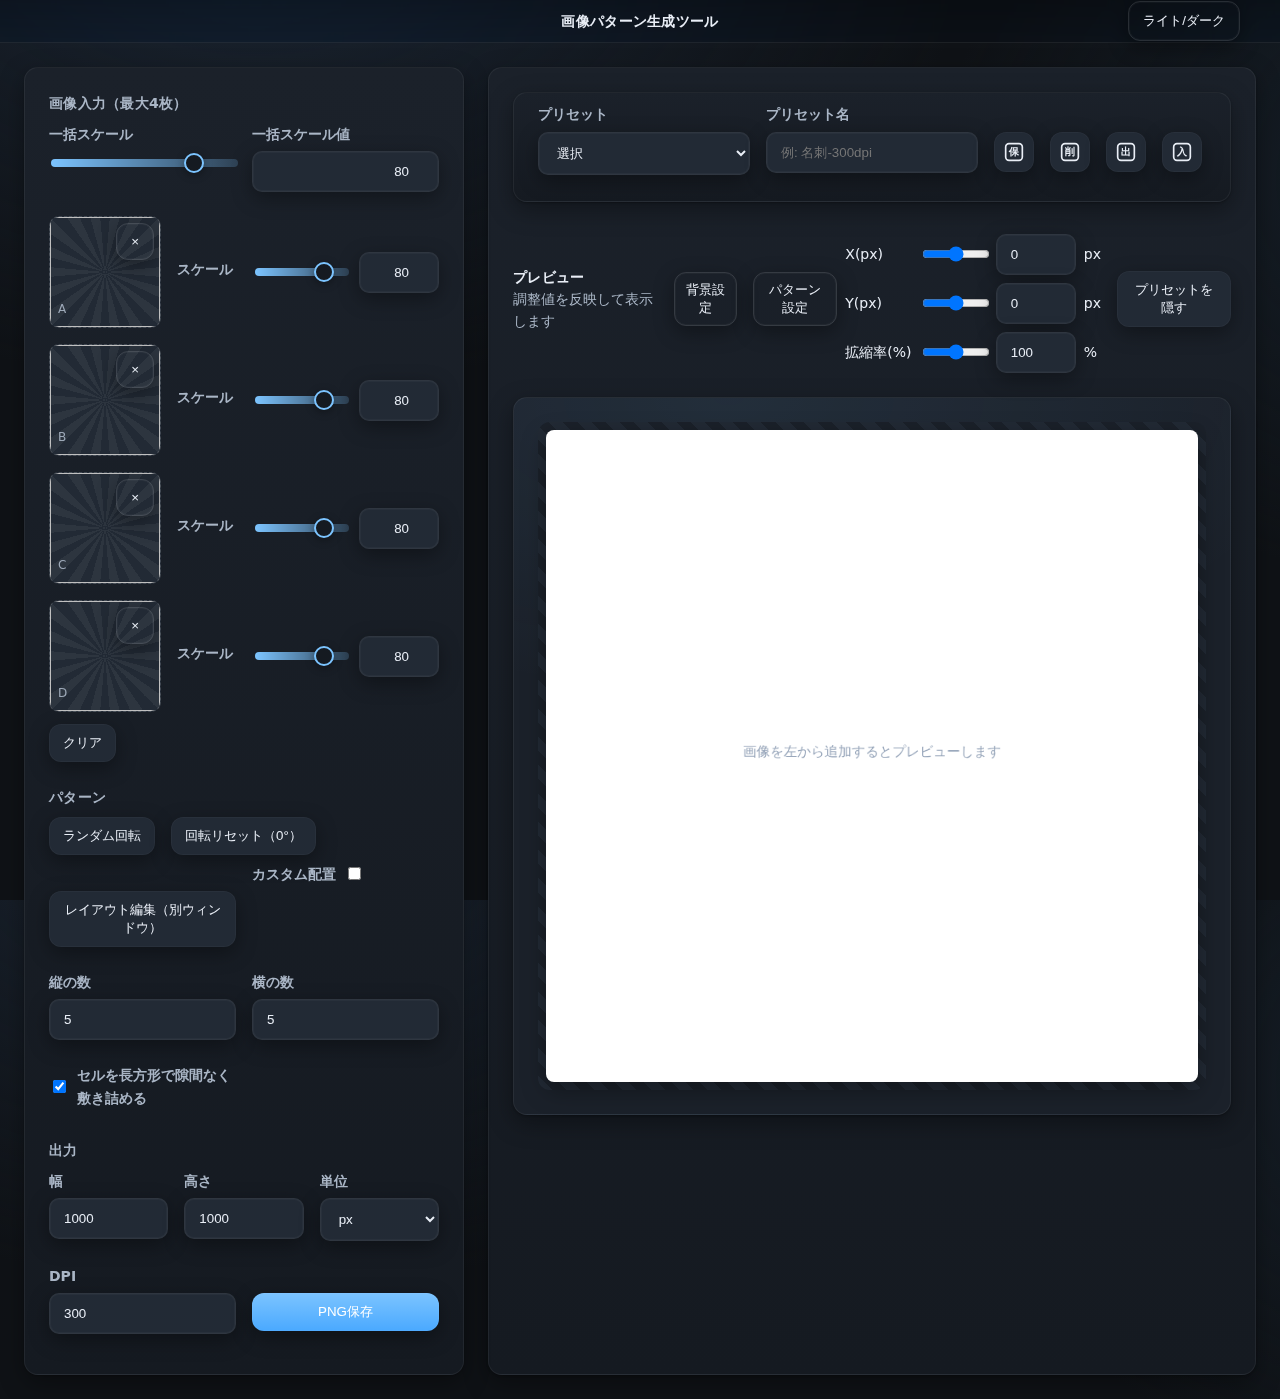
<file: docs/index.html>
<!doctype html>
<html lang="ja" data-theme="dark">
  <head>
    <meta charset="utf-8" />
    <meta name="viewport" content="width=device-width, initial-scale=1" />
    <title>画像パターン生成ツール (GPT5)</title>
    <link rel="stylesheet" href="styles/pattern-theme.css" />
    <link rel="icon" href="data:;base64,=" />
  </head>
  <body>
    <header class="topbar">
      <div class="topbar-inner">
        <div class="brand">画像パターン生成ツール</div>
        <div class="actions">
          <button class="btn btn-ghost" id="themeToggle" title="ライト/ダーク切替">ライト/ダーク</button>
        </div>
      </div>
    </header>

    <div class="app">
      <aside class="sidebar">
        <div class="section">
          <h2>画像入力（最大4枚）</h2>
          <div class="grid-2" style="margin-bottom:8px">
            <div class="field">
              <label for="globalScaleSlider">一括スケール</label>
              <input id="globalScaleSlider" class="slider" type="range" min="1" max="100" value="80" />
            </div>
            <div class="field">
              <label for="globalScaleNum">一括スケール値</label>
              <input id="globalScaleNum" class="num" type="number" min="1" max="100" value="80" />
            </div>
          </div>
          <div id="inputList" class="input-list" aria-label="画像をドラッグ＆ドロップまたは選択">
            <div class="input-row" data-index="0">
              <div class="slot" data-index="0">
                <button type="button" class="slot-del btn btn-ghost" data-index="0" title="削除" style="position:absolute;top:6px;right:6px;z-index:2;">×</button>
                <span class="hint">A</span><img hidden />
              </div>
              <div class="ctrls">
                <label>スケール</label>
                <input class="slider scale-slider" data-index="0" type="range" min="1" max="100" value="80" />
                <input class="num scale-num" data-index="0" type="number" min="1" max="100" value="80" />
              </div>
            </div>
            <div class="input-row" data-index="1">
              <div class="slot" data-index="1">
                <button type="button" class="slot-del btn btn-ghost" data-index="1" title="削除" style="position:absolute;top:6px;right:6px;z-index:2;">×</button>
                <span class="hint">B</span><img hidden />
              </div>
              <div class="ctrls">
                <label>スケール</label>
                <input class="slider scale-slider" data-index="1" type="range" min="1" max="100" value="80" />
                <input class="num scale-num" data-index="1" type="number" min="1" max="100" value="80" />
              </div>
            </div>
            <div class="input-row" data-index="2">
              <div class="slot" data-index="2">
                <button type="button" class="slot-del btn btn-ghost" data-index="2" title="削除" style="position:absolute;top:6px;right:6px;z-index:2;">×</button>
                <span class="hint">C</span><img hidden />
              </div>
              <div class="ctrls">
                <label>スケール</label>
                <input class="slider scale-slider" data-index="2" type="range" min="1" max="100" value="80" />
                <input class="num scale-num" data-index="2" type="number" min="1" max="100" value="80" />
              </div>
            </div>
            <div class="input-row" data-index="3">
              <div class="slot" data-index="3">
                <button type="button" class="slot-del btn btn-ghost" data-index="3" title="削除" style="position:absolute;top:6px;right:6px;z-index:2;">×</button>
                <span class="hint">D</span><img hidden />
              </div>
              <div class="ctrls">
                <label>スケール</label>
                <input class="slider scale-slider" data-index="3" type="range" min="1" max="100" value="80" />
                <input class="num scale-num" data-index="3" type="number" min="1" max="100" value="80" />
              </div>
            </div>
          </div>
          <div style="display:none">
            <input id="file0" type="file" accept="image/*" />
            <input id="file1" type="file" accept="image/*" />
            <input id="file2" type="file" accept="image/*" />
            <input id="file3" type="file" accept="image/*" />
          </div>
          <div class="actions" style="margin-top:12px">
            <button id="clearBtn" class="btn">クリア</button>
          </div>
        </div>

        <div class="section">
          <h2>パターン</h2>
          <div class="actions">
            <button id="randRotBtn" class="btn">ランダム回転</button>
            <button id="zeroRotBtn" class="btn">回転リセット（0°）</button>
          </div>

          <div class="grid-2" style="margin-top:8px">
            <div class="field">
              <label>&nbsp;</label>
              <button id="openLayoutEditorBtn" class="btn" style="width:100%">レイアウト編集（別ウィンドウ）</button>
            </div>
            <div class="field">
              <label class="row" style="gap:8px;">
                カスタム配置
                <input id="useCustomLayout" type="checkbox" />
              </label>
            </div>
          </div>

          <div class="grid-2" style="margin-top:8px">
            <div class="field">
              <label for="gridRows">縦の数</label>
              <input id="gridRows" type="number" min="1" max="50" value="5" />
            </div>
            <div class="field">
              <label for="gridCols">横の数</label>
              <input id="gridCols" type="number" min="1" max="50" value="5" />
            </div>
          </div>

          <div class="grid-2" style="margin-top:8px">
            <label class="row" style="gap:8px;">
              <input id="rectCells" type="checkbox" checked />
              <span>セルを長方形で隙間なく敷き詰める</span>
            </label>
          </div>
        </div>

        <div class="section">
          <h2>出力</h2>
          <div class="grid-3">
            <div class="field">
              <label for="width">幅</label>
              <input id="width" type="number" placeholder="px/mm/in" value="1000" />
            </div>
            <div class="field">
              <label for="height">高さ</label>
              <input id="height" type="number" placeholder="px/mm/in" value="1000" />
            </div>
            <div class="field">
              <label for="unit">単位</label>
              <select id="unit">
                <option value="px">px</option>
                <option value="mm">mm</option>
              </select>
            </div>
          </div>
          <div class="grid-2" style="margin-top:8px">
            <div class="field">
              <label for="dpi">DPI</label>
              <input id="dpi" type="number" value="300" />
            </div>
            <div class="field">
              <label>&nbsp;</label>
              <button id="exportBtn" class="btn btn-primary" style="width:100%">PNG保存</button>
            </div>
          </div>
        </div>
      </aside>

      <main class="content">
        <div class="toolbar" id="presetToolbar">
          <div class="grid-3">
            <div class="field">
              <label for="preset">プリセット</label>
              <select id="preset">
                <option value="">選択</option>
              </select>
            </div>
            <div class="field">
              <label for="presetName">プリセット名</label>
              <input id="presetName" type="text" placeholder="例: 名刺-300dpi" />
            </div>
            <div class="field">
              <label>&nbsp;</label>
              <div class="row">
                <button id="savePresetBtn" class="btn btn-icon" title="プリセットを名前を付けて保存" aria-label="プリセットを名前を付けて保存">
                  <svg viewBox="0 0 24 24" aria-hidden="true" focusable="false">
                    <rect x="2" y="2" width="20" height="20" rx="4" fill="none" stroke="currentColor" stroke-width="2"/>
                    <text x="12" y="16" text-anchor="middle" font-size="12" font-weight="700" fill="currentColor">保</text>
                  </svg>
                </button>
                <button id="deletePresetBtn" class="btn btn-icon" title="選択中のカスタムプリセットを削除" aria-label="選択中のカスタムプリセットを削除" disabled>
                  <svg viewBox="0 0 24 24" aria-hidden="true" focusable="false">
                    <rect x="2" y="2" width="20" height="20" rx="4" fill="none" stroke="currentColor" stroke-width="2"/>
                    <text x="12" y="16" text-anchor="middle" font-size="12" font-weight="700" fill="currentColor">削</text>
                  </svg>
                </button>
                <button id="exportPresetsBtn" class="btn btn-icon" title="カスタムプリセットをエクスポート" aria-label="カスタムプリセットをエクスポート">
                  <svg viewBox="0 0 24 24" aria-hidden="true" focusable="false">
                    <rect x="2" y="2" width="20" height="20" rx="4" fill="none" stroke="currentColor" stroke-width="2"/>
                    <text x="12" y="16" text-anchor="middle" font-size="12" font-weight="700" fill="currentColor">出</text>
                  </svg>
                </button>
                <button id="importPresetsBtn" class="btn btn-icon" title="カスタムプリセットをインポート" aria-label="カスタムプリセットをインポート">
                  <svg viewBox="0 0 24 24" aria-hidden="true" focusable="false">
                    <rect x="2" y="2" width="20" height="20" rx="4" fill="none" stroke="currentColor" stroke-width="2"/>
                    <text x="12" y="16" text-anchor="middle" font-size="12" font-weight="700" fill="currentColor">入</text>
                  </svg>
                </button>
              </div>
            </div>
          </div>
        </div>
        <input id="importPresetsFile" type="file" accept="application/json" style="display:none" />

        <div class="header">
          <div>
            <div class="brand">プレビュー</div>
            <div class="subtle">調整値を反映して表示します</div>
          </div>
          <div class="row">
            <div id="bgToggle" class="bg-toggle" aria-label="キャンバス背景色の切替">
              <button type="button" class="btn btn-ghost" data-bg="white">白背景</button>
              <button type="button" class="btn btn-ghost" data-bg="black">黒背景</button>
            </div>
            <button id="togglePresetBtn" class="btn">プリセットを隠す</button>
          </div>
        </div>

        <div id="previewSection" class="preview-frame">
          <div class="preview-area" style="min-height: 480px;">
            <canvas id="preview" class="preview" width="1024" height="768" aria-label="プレビューキャンバス"></canvas>
          </div>
        </div>
      </main>
    </div>

    <script src="./scripts/app.js?v=2025-08-16-1" defer></script>
    <script src="./scripts/export-override.js?v=2025-08-19-1" defer></script>
    <script defer>
      document.addEventListener('DOMContentLoaded', function () {
        try { if (typeof setupCanvasBgToggle === 'function') setupCanvasBgToggle(); } catch (e) { }
      });
    </script>
  
  <script src="assets/js/bgSettings.js" defer></script>
  <script src="assets/js/patternSettings.js" defer></script>
  <script src="assets/js/patternTransform.js" defer></script>
  
</body>
  </html>
</file>
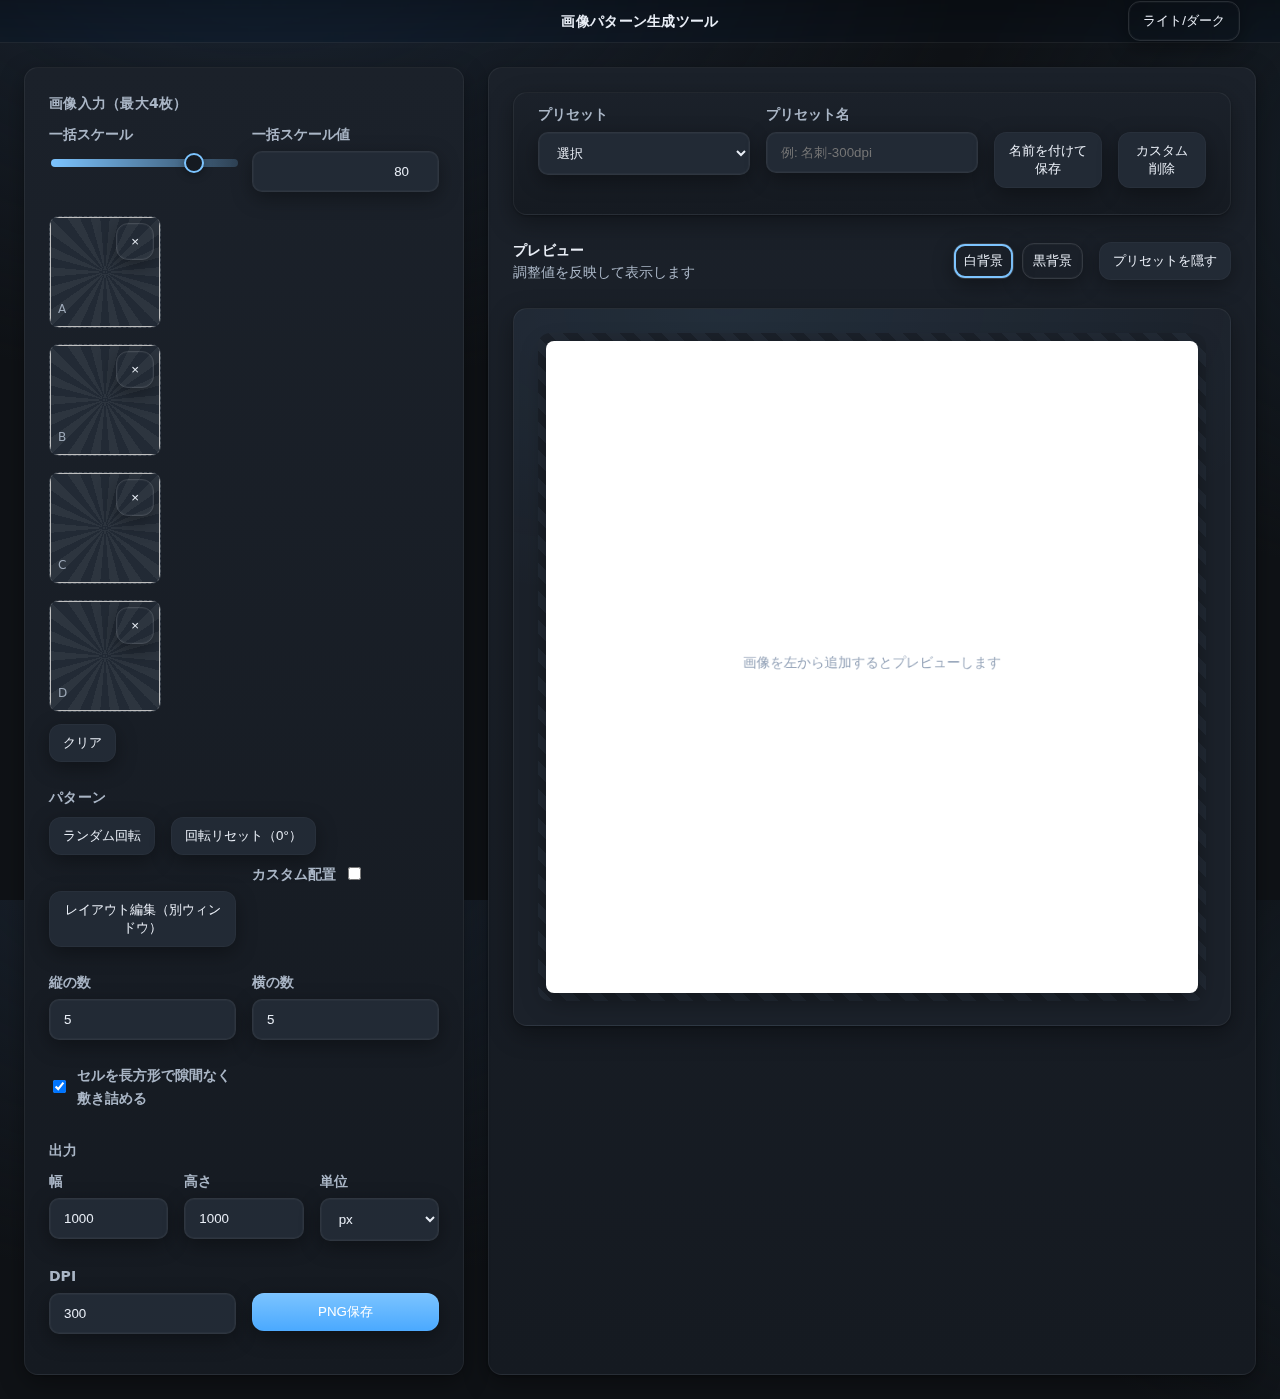
<file: scr/index.html>
<!doctype html>
<html lang="ja" data-theme="dark">
  <head>
    <meta charset="utf-8" />
    <meta name="viewport" content="width=device-width, initial-scale=1" />
    <title>画像パターン生成ツール (GPT5)</title>
    <link rel="stylesheet" href="./styles/pattern-theme.css" />
    <link rel="icon" href="data:;base64,=" />
  </head>
  <body>
    <header class="topbar">
      <div class="topbar-inner">
        <div class="brand">画像パターン生成ツール</div>
        <div class="actions">
          <button class="btn btn-ghost" id="themeToggle" title="ライト/ダーク切替">ライト/ダーク</button>
        </div>
      </div>
    </header>

    <div class="app">
      <aside class="sidebar">
        <div class="section">
          <h2>画像入力（最大4枚）</h2>
          <div class="grid-2" style="margin-bottom:8px">
            <div class="field">
              <label for="globalScaleSlider">一括スケール</label>
              <input id="globalScaleSlider" class="slider" type="range" min="1" max="100" value="80" />
            </div>
            <div class="field">
              <label for="globalScaleNum">一括スケール値</label>
              <input id="globalScaleNum" class="num" type="number" min="1" max="100" value="80" />
            </div>
          </div>
          <div id="inputList" class="input-list" aria-label="画像をドラッグ＆ドロップまたは選択">
            <div class="input-row" data-index="0">
              <div class="slot" data-index="0">
                <button type="button" class="slot-del btn btn-ghost" data-index="0" title="削除" style="position:absolute;top:6px;right:6px;z-index:2;">×</button>
                <span class="hint">A</span><img hidden />
              </div>
              <div class="ctrls">
                <label>スケール</label>
                <input class="slider scale-slider" data-index="0" type="range" min="1" max="100" value="80" />
                <input class="num scale-num" data-index="0" type="number" min="1" max="100" value="80" />
              </div>
            </div>
            <div class="input-row" data-index="1">
              <div class="slot" data-index="1">
                <button type="button" class="slot-del btn btn-ghost" data-index="1" title="削除" style="position:absolute;top:6px;right:6px;z-index:2;">×</button>
                <span class="hint">B</span><img hidden />
              </div>
              <div class="ctrls">
                <label>スケール</label>
                <input class="slider scale-slider" data-index="1" type="range" min="1" max="100" value="80" />
                <input class="num scale-num" data-index="1" type="number" min="1" max="100" value="80" />
              </div>
            </div>
            <div class="input-row" data-index="2">
              <div class="slot" data-index="2">
                <button type="button" class="slot-del btn btn-ghost" data-index="2" title="削除" style="position:absolute;top:6px;right:6px;z-index:2;">×</button>
                <span class="hint">C</span><img hidden />
              </div>
              <div class="ctrls">
                <label>スケール</label>
                <input class="slider scale-slider" data-index="2" type="range" min="1" max="100" value="80" />
                <input class="num scale-num" data-index="2" type="number" min="1" max="100" value="80" />
              </div>
            </div>
            <div class="input-row" data-index="3">
              <div class="slot" data-index="3">
                <button type="button" class="slot-del btn btn-ghost" data-index="3" title="削除" style="position:absolute;top:6px;right:6px;z-index:2;">×</button>
                <span class="hint">D</span><img hidden />
              </div>
              <div class="ctrls">
                <label>スケール</label>
                <input class="slider scale-slider" data-index="3" type="range" min="1" max="100" value="80" />
                <input class="num scale-num" data-index="3" type="number" min="1" max="100" value="80" />
              </div>
            </div>
          </div>
          <div style="display:none">
            <input id="file0" type="file" accept="image/*" />
            <input id="file1" type="file" accept="image/*" />
            <input id="file2" type="file" accept="image/*" />
            <input id="file3" type="file" accept="image/*" />
          </div>
          <div class="actions" style="margin-top:12px">
            <button id="clearBtn" class="btn">クリア</button>
          </div>
        </div>

        <div class="section">
          <h2>パターン</h2>
          <div class="actions">
            <button id="randRotBtn" class="btn">ランダム回転</button>
            <button id="zeroRotBtn" class="btn">回転リセット（0°）</button>
          </div>

          <div class="grid-2" style="margin-top:8px">
            <div class="field">
              <label>&nbsp;</label>
              <button id="openLayoutEditorBtn" class="btn" style="width:100%">レイアウト編集（別ウィンドウ）</button>
            </div>
            <div class="field">
              <label class="row" style="gap:8px;">
                カスタム配置
                <input id="useCustomLayout" type="checkbox" />
              </label>
            </div>
          </div>

          <div class="grid-2" style="margin-top:8px">
            <div class="field">
              <label for="gridRows">縦の数</label>
              <input id="gridRows" type="number" min="1" max="50" value="5" />
            </div>
            <div class="field">
              <label for="gridCols">横の数</label>
              <input id="gridCols" type="number" min="1" max="50" value="5" />
            </div>
          </div>

          <div class="grid-2" style="margin-top:8px">
            <label class="row" style="gap:8px;">
              <input id="rectCells" type="checkbox" checked />
              <span>セルを長方形で隙間なく敷き詰める</span>
            </label>
          </div>
        </div>

        <div class="section">
          <h2>出力</h2>
          <div class="grid-3">
            <div class="field">
              <label for="width">幅</label>
              <input id="width" type="number" placeholder="px/mm/in" value="1000" />
            </div>
            <div class="field">
              <label for="height">高さ</label>
              <input id="height" type="number" placeholder="px/mm/in" value="1000" />
            </div>
            <div class="field">
              <label for="unit">単位</label>
              <select id="unit">
                <option value="px">px</option>
                <option value="mm">mm</option>
              </select>
            </div>
          </div>
          <div class="grid-2" style="margin-top:8px">
            <div class="field">
              <label for="dpi">DPI</label>
              <input id="dpi" type="number" value="300" />
            </div>
            <div class="field">
              <label>&nbsp;</label>
              <button id="exportBtn" class="btn btn-primary" style="width:100%">PNG保存</button>
            </div>
          </div>
        </div>
      </aside>

      <main class="content">
        <div class="toolbar" id="presetToolbar">
          <div class="grid-3">
            <div class="field">
              <label for="preset">プリセット</label>
              <select id="preset">
                <option value="">選択</option>
              </select>
            </div>
            <div class="field">
              <label for="presetName">プリセット名</label>
              <input id="presetName" type="text" placeholder="例: 名刺-300dpi" />
            </div>
            <div class="field">
              <label>&nbsp;</label>
              <div class="row">
                <button id="savePresetBtn" class="btn">名前を付けて保存</button>
                <button id="deletePresetBtn" class="btn" disabled>カスタム削除</button>
              </div>
            </div>
          </div>
        </div>

        <div class="header">
          <div>
            <div class="brand">プレビュー</div>
            <div class="subtle">調整値を反映して表示します</div>
          </div>
          <div class="row">
            <div id="bgToggle" class="bg-toggle" aria-label="キャンバス背景色の切替">
              <button type="button" class="btn btn-ghost" data-bg="white">白背景</button>
              <button type="button" class="btn btn-ghost" data-bg="black">黒背景</button>
            </div>
            <button id="togglePresetBtn" class="btn">プリセットを隠す</button>
          </div>
        </div>

        <div id="previewSection" class="preview-frame">
          <div class="preview-area" style="min-height: 480px;">
            <canvas id="preview" class="preview" width="1024" height="768" aria-label="プレビューキャンバス"></canvas>
          </div>
        </div>
      </main>
    </div>

    <script src="./scripts/app.js" defer></script>
    <script defer>
      document.addEventListener('DOMContentLoaded', function () {
        try { if (typeof setupCanvasBgToggle === 'function') setupCanvasBgToggle(); } catch (e) { }
      });
    </script>
  </body>
  </html>
</file>
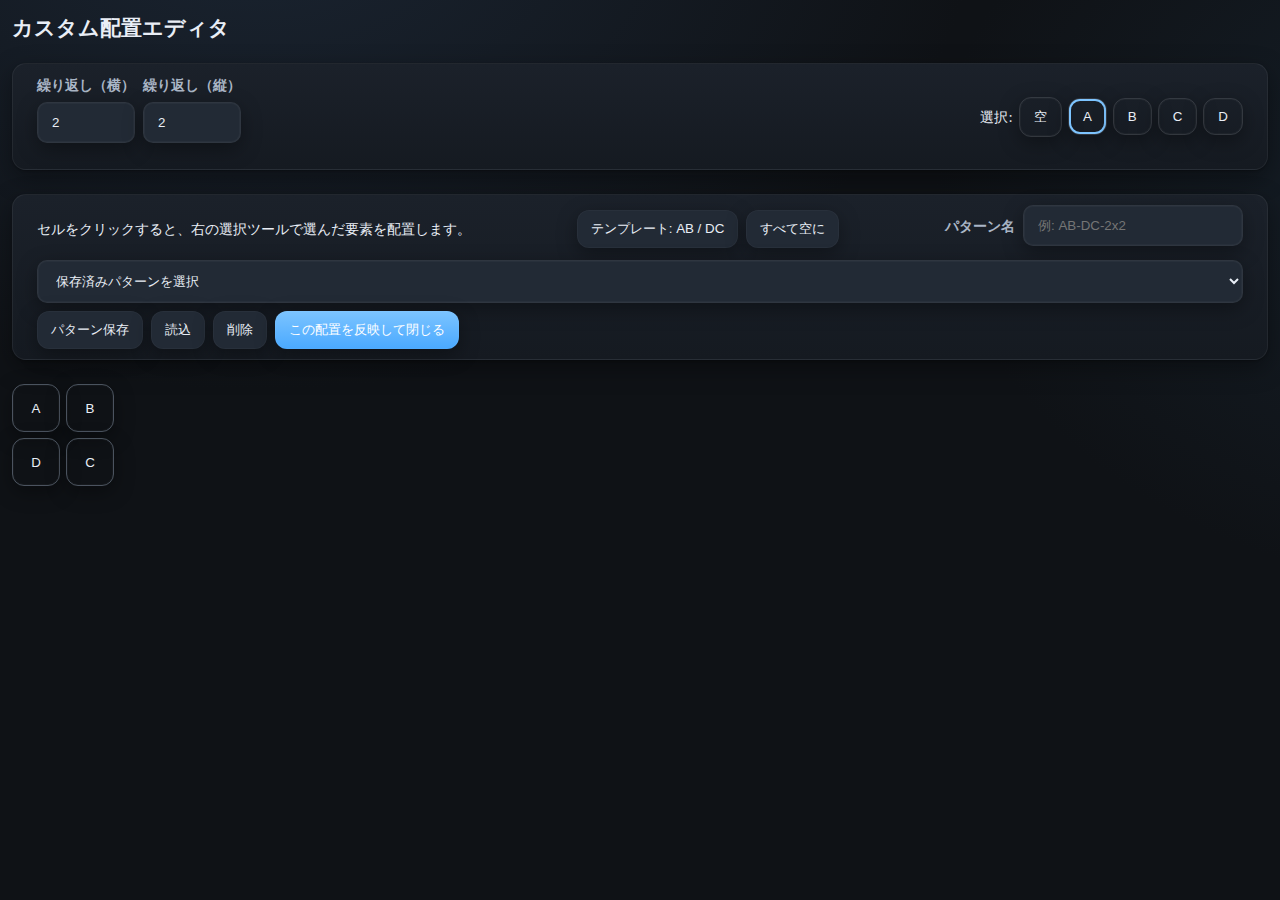
<file: docs/layout.html>
<!doctype html>
<html lang="ja" data-theme="dark">
  <head>
    <meta charset="utf-8" />
    <meta name="viewport" content="width=device-width, initial-scale=1" />
    <title>レイアウト編集</title>
    <link rel="stylesheet" href="styles/pattern-theme.css" />
    <style>
      body { padding: 12px; }
      .grid { display: grid; gap: 6px; margin-top: 12px; }
      .cell { border: 1px solid rgba(148,163,184,.45); height: 48px; display:flex; align-items:center; justify-content:center; cursor:pointer; user-select:none; }
      .toolbar { display:flex; gap:8px; align-items:center; flex-wrap:wrap; }
      .legend { display:flex; gap:6px; align-items:center; }
      .swatch { width: 18px; height: 18px; border-radius: 3px; border:1px solid #64748b; display:inline-block; }
      .right { margin-left:auto; display:flex; gap:8px; align-items:center; }
      .palette { display:flex; gap:6px; align-items:center; }
      .palette .btn.active { box-shadow: var(--shadow-2), 0 0 0 2px var(--accent) inset; }
      .spacer { flex: 1 1 auto; }
    </style>
  </head>
  <body>
    <h2 style="margin-top:0">カスタム配置エディタ</h2>
    <div class="toolbar">
      <div class="field">
        <label for="repCols">繰り返し（横）</label>
        <input id="repCols" type="number" min="1" max="20" value="2" />
      </div>
      <div class="field">
        <label for="repRows">繰り返し（縦）</label>
        <input id="repRows" type="number" min="1" max="20" value="2" />
      </div>
      <div class="palette right" aria-label="選択ツール">
        <span>選択:</span>
        <button type="button" class="btn btn-ghost" data-tool="-1">空</button>
        <button type="button" class="btn btn-ghost" data-tool="0">A</button>
        <button type="button" class="btn btn-ghost" data-tool="1">B</button>
        <button type="button" class="btn btn-ghost" data-tool="2">C</button>
        <button type="button" class="btn btn-ghost" data-tool="3">D</button>
      </div>
    </div>

    <div class="toolbar" style="margin-top:8px">
      <div class="legend">
        <span>セルをクリックすると、右の選択ツールで選んだ要素を配置します。</span>
      </div>
      <div class="spacer"></div>
      <button id="tplDefault" class="btn">テンプレート: AB / DC</button>
      <button id="clearMap" class="btn">すべて空に</button>
      <div class="spacer"></div>
      <label style="display:flex; align-items:center; gap:8px;">
        パターン名
        <input id="patternName" type="text" placeholder="例: AB-DC-2x2" style="width:220px" />
      </label>
      <select id="patternSelect" style="min-width:200px"></select>
      <button id="savePattern" class="btn">パターン保存</button>
      <button id="loadPattern" class="btn">読込</button>
      <button id="deletePattern" class="btn">削除</button>
      <button id="saveMap" class="btn btn-primary">この配置を反映して閉じる</button>
    </div>

    <div id="grid" class="grid"></div>

    <script>
      const A=0,B=1,C=2,D=3;
      const PATTERN_KEY = 'gpt5_layout_patterns_v1';
      const state = { repeat: { cols: 2, rows: 2 }, map: [A,B, D,C], selected: A, patterns: [] };
      function clamp(n,min,max){ n=Number(n)|0; return Math.min(max, Math.max(min, n)); }
      function idx(r,c){ return r*state.repeat.cols + c; }
      function readPatterns(){ try{ const s = localStorage.getItem(PATTERN_KEY); return s? JSON.parse(s): []; }catch{return []} }
      function writePatterns(arr){ try{ localStorage.setItem(PATTERN_KEY, JSON.stringify(arr)); }catch{} }
      function refreshPatternSelect(){
        const sel = document.getElementById('patternSelect');
        sel.innerHTML = '';
        const optDef = document.createElement('option'); optDef.value=''; optDef.textContent='保存済みパターンを選択'; sel.appendChild(optDef);
        state.patterns.forEach(p=>{ const o=document.createElement('option'); o.value=p.id; o.textContent=`${p.name} (${p.repeat.cols}x${p.repeat.rows})`; sel.appendChild(o); });
      }
      function buildGrid(){
        const root = document.getElementById('grid');
        root.style.gridTemplateColumns = `repeat(${state.repeat.cols}, 48px)`;
        root.innerHTML = '';
        for(let r=0;r<state.repeat.rows;r++){
          for(let c=0;c<state.repeat.cols;c++){
            const i = idx(r,c);
            const btn = document.createElement('button');
            btn.type = 'button';
            btn.className = 'cell btn btn-ghost';
            btn.dataset.index = String(i);
            setCellLabel(btn, state.map[i]);
            btn.addEventListener('click', () => { state.map[i] = state.selected === -1 ? null : state.selected; setCellLabel(btn, state.map[i]); });
            root.appendChild(btn);
          }
        }
      }
      function setCellLabel(el, v){ el.textContent = v==null? '—' : (v===0?'A':v===1?'B':v===2?'C':'D'); }
      function syncInputs(){
        document.getElementById('repCols').value = String(state.repeat.cols);
        document.getElementById('repRows').value = String(state.repeat.rows);
      }
      function applyFromOpener(){
        try {
          const init = window.__gpt5_initialLayout;
          if (init && typeof init === 'object') {
            const rc = init.repeat||{}; const m = Array.isArray(init.map)?init.map:null;
            state.repeat.cols = clamp(rc.cols||2, 1, 100);
            state.repeat.rows = clamp(rc.rows||2, 1, 100);
            const size = state.repeat.cols * state.repeat.rows;
            state.map = new Array(size).fill(null);
            if (m && m.length) {
              for(let i=0;i<size;i++){ state.map[i] = (m[i]===0||m[i]===1||m[i]===2||m[i]===3)? m[i] : null; }
            }
            if (!m || !m.length) { state.map = [0,1,3,2]; }
          }
        } catch {}
      }
      function setSelectedTool(val){ state.selected = val; document.querySelectorAll('.palette [data-tool]')?.forEach(b=> b.classList.toggle('active', String(val)===b.dataset.tool)); }
      document.addEventListener('click', (e)=>{
        const btn = e.target.closest('.palette [data-tool]'); if(!btn) return;
        const v = parseInt(btn.dataset.tool,10); setSelectedTool(v);
      });
      document.getElementById('repCols').addEventListener('input', (e)=>{
        const v = clamp(e.target.value,1,100);
        state.repeat.cols = v; const size = v*state.repeat.rows; state.map.length = size; state.map.fill(null, state.map.length);
        buildGrid();
      });
      document.getElementById('repRows').addEventListener('input', (e)=>{
        const v = clamp(e.target.value,1,100);
        state.repeat.rows = v; const size = v*state.repeat.cols; state.map.length = size; state.map.fill(null, state.map.length);
        buildGrid();
      });
      document.getElementById('tplDefault').addEventListener('click', ()=>{
        state.repeat = { cols: 2, rows: 2 }; state.map = [0,1,3,2]; syncInputs(); buildGrid();
      });
      document.getElementById('clearMap').addEventListener('click', ()=>{
        state.map = new Array(state.repeat.cols*state.repeat.rows).fill(null); buildGrid();
      });
      document.getElementById('savePattern').addEventListener('click', ()=>{
        const name = (document.getElementById('patternName').value||'').trim(); if(!name){ alert('パターン名を入力してください'); return; }
        const idSel = document.getElementById('patternSelect').value;
        const payload = { id: idSel || Math.random().toString(36).slice(2,10), name, repeat: { ...state.repeat }, map: state.map.slice() };
        const idx = state.patterns.findIndex(x=>x.id===payload.id || x.name===name);
        if(idx>=0) state.patterns[idx]=payload; else state.patterns.push(payload);
        writePatterns(state.patterns); refreshPatternSelect();
        document.getElementById('patternSelect').value = payload.id;
      });
      document.getElementById('loadPattern').addEventListener('click', ()=>{
        const id = document.getElementById('patternSelect').value; if(!id) return;
        const p = state.patterns.find(x=>x.id===id); if(!p) return;
        state.repeat = { cols: clamp(p.repeat.cols,1,100), rows: clamp(p.repeat.rows,1,100) };
        state.map = Array.isArray(p.map)? p.map.slice(): [];
        syncInputs(); buildGrid();
        document.getElementById('patternName').value = p.name;
      });
      document.getElementById('deletePattern').addEventListener('click', ()=>{
        const id = document.getElementById('patternSelect').value; if(!id) return;
        state.patterns = state.patterns.filter(x=>x.id!==id); writePatterns(state.patterns); refreshPatternSelect();
        document.getElementById('patternName').value='';
      });
      document.getElementById('saveMap').addEventListener('click', ()=>{
        try { window.opener.postMessage({ type:'customLayoutSaved', payload: { repeat: state.repeat, map: state.map } }, '*'); } catch {}
        window.close();
      });

      applyFromOpener();
      syncInputs();
      state.patterns = readPatterns();
      refreshPatternSelect();
      buildGrid();
      setSelectedTool(state.selected);
    </script>
  </body>
  </html>
</file>
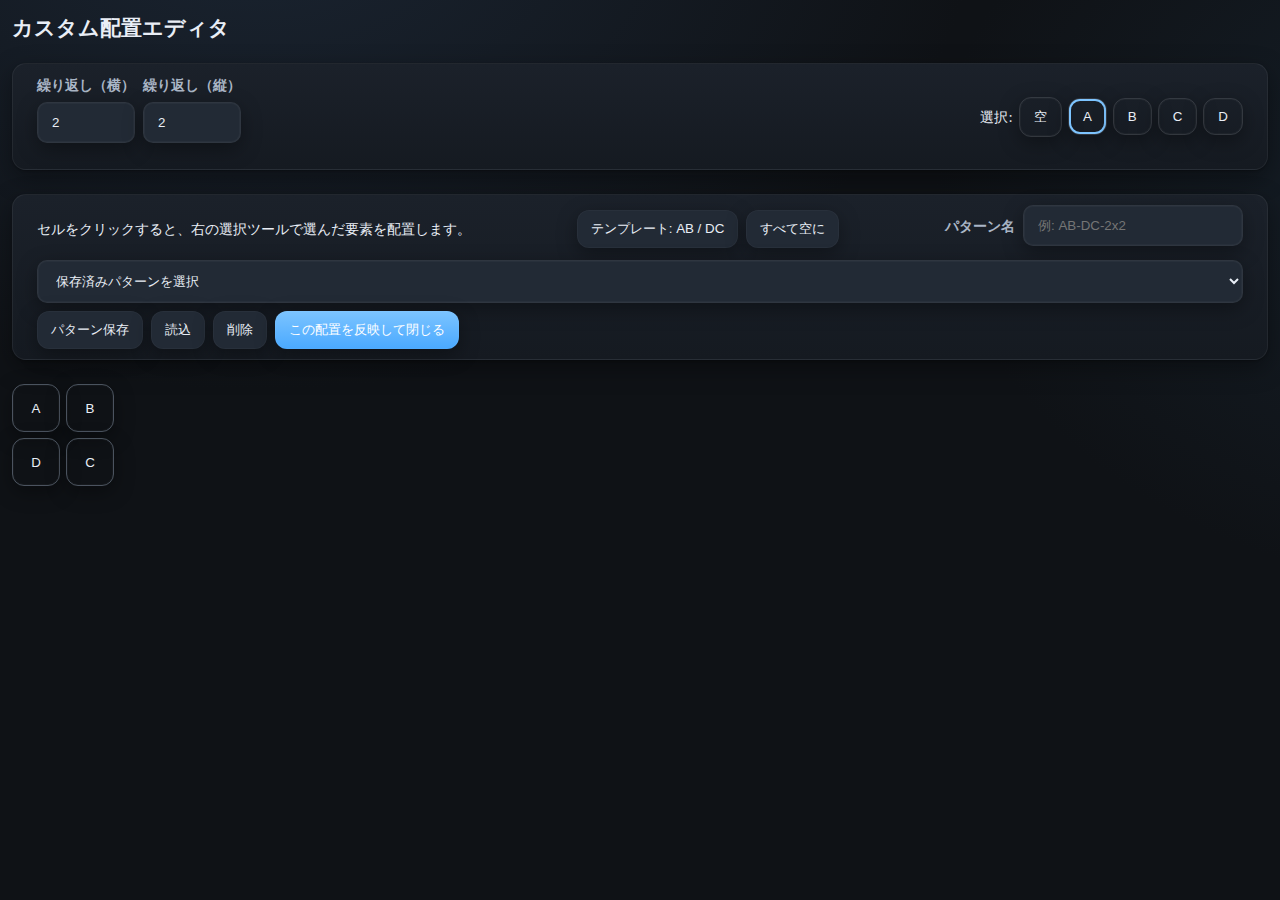
<file: scr/layout.html>
<!doctype html>
<html lang="ja" data-theme="dark">
  <head>
    <meta charset="utf-8" />
    <meta name="viewport" content="width=device-width, initial-scale=1" />
    <title>レイアウト編集</title>
    <link rel="stylesheet" href="./styles/pattern-theme.css" />
    <style>
      body { padding: 12px; }
      .grid { display: grid; gap: 6px; margin-top: 12px; }
      .cell { border: 1px solid rgba(148,163,184,.45); height: 48px; display:flex; align-items:center; justify-content:center; cursor:pointer; user-select:none; }
      .toolbar { display:flex; gap:8px; align-items:center; flex-wrap:wrap; }
      .legend { display:flex; gap:6px; align-items:center; }
      .swatch { width: 18px; height: 18px; border-radius: 3px; border:1px solid #64748b; display:inline-block; }
      .right { margin-left:auto; display:flex; gap:8px; align-items:center; }
      .palette { display:flex; gap:6px; align-items:center; }
      .palette .btn.active { box-shadow: var(--shadow-2), 0 0 0 2px var(--accent) inset; }
      .spacer { flex: 1 1 auto; }
    </style>
  </head>
  <body>
    <h2 style="margin-top:0">カスタム配置エディタ</h2>
    <div class="toolbar">
      <div class="field">
        <label for="repCols">繰り返し（横）</label>
        <input id="repCols" type="number" min="1" max="20" value="2" />
      </div>
      <div class="field">
        <label for="repRows">繰り返し（縦）</label>
        <input id="repRows" type="number" min="1" max="20" value="2" />
      </div>
      <div class="palette right" aria-label="選択ツール">
        <span>選択:</span>
        <button type="button" class="btn btn-ghost" data-tool="-1">空</button>
        <button type="button" class="btn btn-ghost" data-tool="0">A</button>
        <button type="button" class="btn btn-ghost" data-tool="1">B</button>
        <button type="button" class="btn btn-ghost" data-tool="2">C</button>
        <button type="button" class="btn btn-ghost" data-tool="3">D</button>
      </div>
    </div>

    <div class="toolbar" style="margin-top:8px">
      <div class="legend">
        <span>セルをクリックすると、右の選択ツールで選んだ要素を配置します。</span>
      </div>
      <div class="spacer"></div>
      <button id="tplDefault" class="btn">テンプレート: AB / DC</button>
      <button id="clearMap" class="btn">すべて空に</button>
      <div class="spacer"></div>
      <label style="display:flex; align-items:center; gap:8px;">
        パターン名
        <input id="patternName" type="text" placeholder="例: AB-DC-2x2" style="width:220px" />
      </label>
      <select id="patternSelect" style="min-width:200px"></select>
      <button id="savePattern" class="btn">パターン保存</button>
      <button id="loadPattern" class="btn">読込</button>
      <button id="deletePattern" class="btn">削除</button>
      <button id="saveMap" class="btn btn-primary">この配置を反映して閉じる</button>
    </div>

    <div id="grid" class="grid"></div>

    <script>
      const A=0,B=1,C=2,D=3;
      const PATTERN_KEY = 'gpt5_layout_patterns_v1';
      const state = { repeat: { cols: 2, rows: 2 }, map: [A,B, D,C], selected: A, patterns: [] };
      function clamp(n,min,max){ n=Number(n)|0; return Math.min(max, Math.max(min, n)); }
      function idx(r,c){ return r*state.repeat.cols + c; }
      function readPatterns(){ try{ const s = localStorage.getItem(PATTERN_KEY); return s? JSON.parse(s): []; }catch{return []} }
      function writePatterns(arr){ try{ localStorage.setItem(PATTERN_KEY, JSON.stringify(arr)); }catch{} }
      function refreshPatternSelect(){
        const sel = document.getElementById('patternSelect');
        sel.innerHTML = '';
        const optDef = document.createElement('option'); optDef.value=''; optDef.textContent='保存済みパターンを選択'; sel.appendChild(optDef);
        state.patterns.forEach(p=>{ const o=document.createElement('option'); o.value=p.id; o.textContent=`${p.name} (${p.repeat.cols}x${p.repeat.rows})`; sel.appendChild(o); });
      }
      function buildGrid(){
        const root = document.getElementById('grid');
        root.style.gridTemplateColumns = `repeat(${state.repeat.cols}, 48px)`;
        root.innerHTML = '';
        for(let r=0;r<state.repeat.rows;r++){
          for(let c=0;c<state.repeat.cols;c++){
            const i = idx(r,c);
            const btn = document.createElement('button');
            btn.type = 'button';
            btn.className = 'cell btn btn-ghost';
            btn.dataset.index = String(i);
            setCellLabel(btn, state.map[i]);
            btn.addEventListener('click', () => { state.map[i] = state.selected === -1 ? null : state.selected; setCellLabel(btn, state.map[i]); });
            root.appendChild(btn);
          }
        }
      }
      function setCellLabel(el, v){ el.textContent = v==null? '—' : (v===0?'A':v===1?'B':v===2?'C':'D'); }
      function syncInputs(){
        document.getElementById('repCols').value = String(state.repeat.cols);
        document.getElementById('repRows').value = String(state.repeat.rows);
      }
      function applyFromOpener(){
        try {
          const init = window.__gpt5_initialLayout;
          if (init && typeof init === 'object') {
            const rc = init.repeat||{}; const m = Array.isArray(init.map)?init.map:null;
            state.repeat.cols = clamp(rc.cols||2, 1, 100);
            state.repeat.rows = clamp(rc.rows||2, 1, 100);
            const size = state.repeat.cols * state.repeat.rows;
            state.map = new Array(size).fill(null);
            if (m && m.length) {
              for(let i=0;i<size;i++){ state.map[i] = (m[i]===0||m[i]===1||m[i]===2||m[i]===3)? m[i] : null; }
            }
            if (!m || !m.length) { state.map = [0,1,3,2]; }
          }
        } catch {}
      }
      function setSelectedTool(val){ state.selected = val; document.querySelectorAll('.palette [data-tool]')?.forEach(b=> b.classList.toggle('active', String(val)===b.dataset.tool)); }
      document.addEventListener('click', (e)=>{
        const btn = e.target.closest('.palette [data-tool]'); if(!btn) return;
        const v = parseInt(btn.dataset.tool,10); setSelectedTool(v);
      });
      document.getElementById('repCols').addEventListener('input', (e)=>{
        const v = clamp(e.target.value,1,100);
        state.repeat.cols = v; const size = v*state.repeat.rows; state.map.length = size; state.map.fill(null, state.map.length);
        buildGrid();
      });
      document.getElementById('repRows').addEventListener('input', (e)=>{
        const v = clamp(e.target.value,1,100);
        state.repeat.rows = v; const size = v*state.repeat.cols; state.map.length = size; state.map.fill(null, state.map.length);
        buildGrid();
      });
      document.getElementById('tplDefault').addEventListener('click', ()=>{
        state.repeat = { cols: 2, rows: 2 }; state.map = [0,1,3,2]; syncInputs(); buildGrid();
      });
      document.getElementById('clearMap').addEventListener('click', ()=>{
        state.map = new Array(state.repeat.cols*state.repeat.rows).fill(null); buildGrid();
      });
      document.getElementById('savePattern').addEventListener('click', ()=>{
        const name = (document.getElementById('patternName').value||'').trim(); if(!name){ alert('パターン名を入力してください'); return; }
        const idSel = document.getElementById('patternSelect').value;
        const payload = { id: idSel || Math.random().toString(36).slice(2,10), name, repeat: { ...state.repeat }, map: state.map.slice() };
        const idx = state.patterns.findIndex(x=>x.id===payload.id || x.name===name);
        if(idx>=0) state.patterns[idx]=payload; else state.patterns.push(payload);
        writePatterns(state.patterns); refreshPatternSelect();
        document.getElementById('patternSelect').value = payload.id;
      });
      document.getElementById('loadPattern').addEventListener('click', ()=>{
        const id = document.getElementById('patternSelect').value; if(!id) return;
        const p = state.patterns.find(x=>x.id===id); if(!p) return;
        state.repeat = { cols: clamp(p.repeat.cols,1,100), rows: clamp(p.repeat.rows,1,100) };
        state.map = Array.isArray(p.map)? p.map.slice(): [];
        syncInputs(); buildGrid();
        document.getElementById('patternName').value = p.name;
      });
      document.getElementById('deletePattern').addEventListener('click', ()=>{
        const id = document.getElementById('patternSelect').value; if(!id) return;
        state.patterns = state.patterns.filter(x=>x.id!==id); writePatterns(state.patterns); refreshPatternSelect();
        document.getElementById('patternName').value='';
      });
      document.getElementById('saveMap').addEventListener('click', ()=>{
        try { window.opener.postMessage({ type:'customLayoutSaved', payload: { repeat: state.repeat, map: state.map } }, '*'); } catch {}
        window.close();
      });

      applyFromOpener();
      syncInputs();
      state.patterns = readPatterns();
      refreshPatternSelect();
      buildGrid();
      setSelectedTool(state.selected);
    </script>
  </body>
  </html>
</file>
<file: docs/styles/pattern-theme.css>
/* Pattern Tool Modern Theme (light/dark) */
:root {
  --bg: #0f1216;
  --surface: #151a21;
  --panel: #1b212a;
  --elev: #222a35;
  --text: #e9eef6;
  --muted: #aab6c6;
  --accent: #7cc4ff;
  --accent-strong: #4aa9ff;
  --danger: #ff6b6b;
  --ok: #4ade80;
  --focus: 0 0 0 3px rgba(124, 196, 255, 0.35);
  --radius: 14px;
  --radius-sm: 10px;
  --gap: 16px;
  --gap-lg: 24px;
  --shadow-1: 0 1px 2px rgba(0,0,0,.25), 0 8px 24px rgba(0,0,0,.35);
  --shadow-2: 0 6px 20px rgba(0,0,0,.35), inset 0 0 0 1px rgba(255,255,255,.03);
}
html[data-theme="light"] {
  --bg: #f6f8fb;
  --surface: #ffffff;
  --panel: #ffffff;
  --elev: #f0f3f8;
  --text: #0f172a;
  --muted: #5b677a;
  --accent: #2563eb;
  --accent-strong: #1d4ed8;
  --danger: #e11d48;
  --ok: #16a34a;
  --focus: 0 0 0 3px rgba(37, 99, 235, 0.25);
  --shadow-1: 0 1px 2px rgba(0,0,0,.08), 0 8px 24px rgba(15,23,42,.12);
  --shadow-2: 0 6px 20px rgba(15,23,42,.12), inset 0 0 0 1px rgba(15,23,42,.05);
}
* { box-sizing: border-box; }
html, body { height: 100%; }
body {
  margin: 0;
  font: 14px/1.6 system-ui, -apple-system, Segoe UI, Roboto, "Helvetica Neue", Arial, "Noto Sans", "Apple Color Emoji", "Segoe UI Emoji";
  color: var(--text);
  background: radial-gradient(1200px 800px at 20% -10%, #1a2431 0%, transparent 60%),
              radial-gradient(1000px 700px at 120% 20%, #16202a 0%, transparent 60%),
              var(--bg);
}
img, canvas, svg, video { display: block; max-width: 100%; height: auto; }
/* Ensure overlay image keeps correct ratio when we drive height explicitly */
#patternOverlay { max-width: none !important; height: 100% !important; width: auto !important; object-fit: unset !important; }
/* Top bar */
.topbar { position: sticky; top: 0; z-index: 100; padding: 10px 24px; background: linear-gradient(180deg, rgba(0,0,0,.28), rgba(0,0,0,.12)); border-bottom: 1px solid rgba(255,255,255,.08); backdrop-filter: saturate(160%) blur(8px); }
.topbar-inner { max-width: 1200px; margin: 0 auto; display: flex; align-items: center; justify-content: center; gap: 16px; position: relative; }
.topbar .brand { font-weight: 800; letter-spacing: .02em; margin: 0 auto; text-align: center; }
.topbar .actions { position: absolute; right: 0; display: flex; align-items: center; gap: 8px; }
/* Layout */
.app { display: grid; grid-template-columns: 440px 1fr; gap: var(--gap-lg); padding: var(--gap-lg); min-height: 100vh; }
.sidebar, .content { background: linear-gradient(180deg, var(--panel), var(--surface)); border-radius: var(--radius); box-shadow: var(--shadow-1); border: 1px solid rgba(255,255,255,.06); }
.sidebar { padding: var(--gap-lg); position: sticky; top: calc(56px + var(--gap-lg)); align-self: start; height: fit-content; }
.content { padding: var(--gap-lg); }
.section + .section { margin-top: var(--gap-lg); }
.section h2 { margin: 0 0 8px; font-size: 14px; font-weight: 700; letter-spacing: .02em; color: var(--muted); text-transform: uppercase; }
/* Inputs */
label { display: block; margin-bottom: 6px; color: var(--muted); font-weight: 600; }
.field { margin-bottom: var(--gap); }
input[type="text"], input[type="number"], select { width: 100%; padding: 12px 14px; border-radius: var(--radius-sm); background: var(--elev); color: var(--text); border: 1px solid rgba(255,255,255,.06); box-shadow: var(--shadow-2); outline: none; }
input:focus, select:focus { box-shadow: var(--shadow-2), var(--focus); }
.slider { -webkit-appearance: none; width: 100%; height: 8px; border-radius: 999px; background: linear-gradient(90deg, var(--accent), rgba(124,196,255,.2)); outline: none; }
.slider::-webkit-slider-thumb { -webkit-appearance: none; appearance: none; width: 20px; height: 20px; border-radius: 50%; background: var(--surface); border: 2px solid var(--accent); box-shadow: 0 2px 8px rgba(0,0,0,.35); }
.slider::-moz-range-thumb { width: 20px; height: 20px; border-radius: 50%; background: var(--surface); border: 2px solid var(--accent); }
/* Dropzone */
.dropzone { display: grid; grid-template-columns: repeat(2, 1fr); gap: var(--gap); }
.slot { position: relative; overflow: hidden; border-radius: var(--radius-sm); background: repeating-conic-gradient(from 45deg, rgba(255,255,255,.05) 0 10deg, transparent 10deg 20deg), var(--elev); border: 1px dashed rgba(255,255,255,.15); aspect-ratio: 1 / 1; display: grid; place-items: center; color: var(--muted); cursor: pointer; }
.slot img { width: 100%; height: 100%; object-fit: cover; display: block; }
.slot .hint { position: absolute; bottom: 8px; left: 8px; font-size: 12px; opacity: .9; }
/* Vertical input list */
.input-list { display: flex; flex-direction: column; gap: var(--gap); }
.input-row { display: flex; gap: var(--gap); align-items: center; }
.input-row .slot { width: 112px; min-width: 112px; aspect-ratio: 1 / 1; }
.input-row .ctrls { flex: 1; min-width: 0; display: grid; grid-template-columns: 64px 1fr 80px; gap: 12px; align-items: center; }
.input-row .ctrls label { white-space: nowrap; }
.num { width: 80px; text-align: right; }

/* Sidebar can grow when needed */
.sidebar { overflow: auto; }
/* Buttons */
.actions { display: flex; gap: var(--gap); flex-wrap: wrap; }
.btn { appearance: none; border: 0; cursor: pointer; padding: 10px 14px; border-radius: 12px; background: var(--elev); color: var(--text); box-shadow: var(--shadow-2); }
.btn:focus { outline: none; box-shadow: var(--shadow-2), var(--focus); }
.btn-primary { background: linear-gradient(180deg, var(--accent), var(--accent-strong)); color: white; }
.btn-ghost { background: transparent; border: 1px solid rgba(255,255,255,.12); }
/* Icon buttons */
.btn-icon { width: 40px; height: 40px; padding: 8px; display: inline-flex; align-items: center; justify-content: center; }
.btn-icon svg { width: 20px; height: 20px; fill: currentColor; display: block; }
/* Preview */
.preview-frame { background: radial-gradient(600px 300px at 30% 0%, rgba(124,196,255,.08), transparent), var(--panel); border-radius: var(--radius); padding: var(--gap-lg); border: 1px solid rgba(255,255,255,.06); box-shadow: var(--shadow-1); }
.preview-area { background: repeating-linear-gradient(45deg, #222a35 0 10px, #1b212a 10px 20px); border-radius: 12px; padding: 8px; display: grid; place-items: center; }
/* Canvas area background (preview only) */
canvas.preview.bg-white { background: #ffffff; }
canvas.preview.bg-black { background: #000000; }
canvas.preview { max-width: 100%; height: auto; display: block; border-radius: 8px; box-shadow: 0 8px 24px rgba(0,0,0,.35); position: relative; z-index: 2; }
/* Header */
.header { display: flex; align-items: center; justify-content: space-between; margin-bottom: var(--gap-lg); }
.brand { font-weight: 800; letter-spacing: .02em; }
.subtle { color: var(--muted); }
.toolbar { margin-bottom: var(--gap-lg); padding: 10px var(--gap-lg); border-radius: var(--radius); background: linear-gradient(180deg, var(--panel), var(--surface)); border: 1px solid rgba(255,255,255,.06); box-shadow: var(--shadow-1); }
/* Utility */
.row { display: flex; gap: var(--gap); align-items: center; }
.bg-toggle { display: inline-flex; gap: 8px; align-items: center; }
.bg-toggle .btn { padding: 8px 10px; }
.bg-toggle .btn.active { box-shadow: var(--shadow-2), 0 0 0 2px var(--accent) inset; }
.grid-2 { display: grid; grid-template-columns: repeat(2, 1fr); gap: var(--gap); }
.grid-3 { display: grid; grid-template-columns: repeat(3, 1fr); gap: var(--gap); }
/* Responsive */
@media (max-width: 1024px) { .app { grid-template-columns: 1fr; } .sidebar { position: static; } }
</file>
<file: scr/styles/pattern-theme.css>
/* Pattern Tool Modern Theme (light/dark) */
:root {
  --bg: #0f1216;
  --surface: #151a21;
  --panel: #1b212a;
  --elev: #222a35;
  --text: #e9eef6;
  --muted: #aab6c6;
  --accent: #7cc4ff;
  --accent-strong: #4aa9ff;
  --danger: #ff6b6b;
  --ok: #4ade80;
  --focus: 0 0 0 3px rgba(124, 196, 255, 0.35);
  --radius: 14px;
  --radius-sm: 10px;
  --gap: 16px;
  --gap-lg: 24px;
  --shadow-1: 0 1px 2px rgba(0,0,0,.25), 0 8px 24px rgba(0,0,0,.35);
  --shadow-2: 0 6px 20px rgba(0,0,0,.35), inset 0 0 0 1px rgba(255,255,255,.03);
}
html[data-theme="light"] {
  --bg: #f6f8fb;
  --surface: #ffffff;
  --panel: #ffffff;
  --elev: #f0f3f8;
  --text: #0f172a;
  --muted: #5b677a;
  --accent: #2563eb;
  --accent-strong: #1d4ed8;
  --danger: #e11d48;
  --ok: #16a34a;
  --focus: 0 0 0 3px rgba(37, 99, 235, 0.25);
  --shadow-1: 0 1px 2px rgba(0,0,0,.08), 0 8px 24px rgba(15,23,42,.12);
  --shadow-2: 0 6px 20px rgba(15,23,42,.12), inset 0 0 0 1px rgba(15,23,42,.05);
}
* { box-sizing: border-box; }
html, body { height: 100%; }
body {
  margin: 0;
  font: 14px/1.6 system-ui, -apple-system, Segoe UI, Roboto, "Helvetica Neue", Arial, "Noto Sans", "Apple Color Emoji", "Segoe UI Emoji";
  color: var(--text);
  background: radial-gradient(1200px 800px at 20% -10%, #1a2431 0%, transparent 60%),
              radial-gradient(1000px 700px at 120% 20%, #16202a 0%, transparent 60%),
              var(--bg);
}
img, canvas, svg, video { display: block; max-width: 100%; height: auto; }
/* Top bar */
.topbar { position: sticky; top: 0; z-index: 100; padding: 10px 24px; background: linear-gradient(180deg, rgba(0,0,0,.28), rgba(0,0,0,.12)); border-bottom: 1px solid rgba(255,255,255,.08); backdrop-filter: saturate(160%) blur(8px); }
.topbar-inner { max-width: 1200px; margin: 0 auto; display: flex; align-items: center; justify-content: center; gap: 16px; position: relative; }
.topbar .brand { font-weight: 800; letter-spacing: .02em; margin: 0 auto; text-align: center; }
.topbar .actions { position: absolute; right: 0; display: flex; align-items: center; gap: 8px; }
/* Layout */
.app { display: grid; grid-template-columns: 440px 1fr; gap: var(--gap-lg); padding: var(--gap-lg); min-height: 100vh; }
.sidebar, .content { background: linear-gradient(180deg, var(--panel), var(--surface)); border-radius: var(--radius); box-shadow: var(--shadow-1); border: 1px solid rgba(255,255,255,.06); }
.sidebar { padding: var(--gap-lg); position: sticky; top: calc(56px + var(--gap-lg)); align-self: start; height: fit-content; }
.content { padding: var(--gap-lg); }
.section + .section { margin-top: var(--gap-lg); }
.section h2 { margin: 0 0 8px; font-size: 14px; font-weight: 700; letter-spacing: .02em; color: var(--muted); text-transform: uppercase; }
/* Inputs */
label { display: block; margin-bottom: 6px; color: var(--muted); font-weight: 600; }
.field { margin-bottom: var(--gap); }
input[type="text"], input[type="number"], select { width: 100%; padding: 12px 14px; border-radius: var(--radius-sm); background: var(--elev); color: var(--text); border: 1px solid rgba(255,255,255,.06); box-shadow: var(--shadow-2); outline: none; }
input:focus, select:focus { box-shadow: var(--shadow-2), var(--focus); }
.slider { -webkit-appearance: none; width: 100%; height: 8px; border-radius: 999px; background: linear-gradient(90deg, var(--accent), rgba(124,196,255,.2)); outline: none; }
.slider::-webkit-slider-thumb { -webkit-appearance: none; appearance: none; width: 20px; height: 20px; border-radius: 50%; background: var(--surface); border: 2px solid var(--accent); box-shadow: 0 2px 8px rgba(0,0,0,.35); }
.slider::-moz-range-thumb { width: 20px; height: 20px; border-radius: 50%; background: var(--surface); border: 2px solid var(--accent); }
/* Dropzone */
.dropzone { display: grid; grid-template-columns: repeat(2, 1fr); gap: var(--gap); }
.slot { position: relative; overflow: hidden; border-radius: var(--radius-sm); background: repeating-conic-gradient(from 45deg, rgba(255,255,255,.05) 0 10deg, transparent 10deg 20deg), var(--elev); border: 1px dashed rgba(255,255,255,.15); aspect-ratio: 1 / 1; display: grid; place-items: center; color: var(--muted); cursor: pointer; }
.slot img { width: 100%; height: 100%; object-fit: cover; display: block; }
.slot .hint { position: absolute; bottom: 8px; left: 8px; font-size: 12px; opacity: .9; }
/* Vertical input list */
.input-list { display: flex; flex-direction: column; gap: var(--gap); }
.input-row { display: flex; gap: var(--gap); align-items: center; }
.input-row .slot { width: 112px; min-width: 112px; aspect-ratio: 1 / 1; }
.input-row .ctrls { flex: 1; min-width: 0; display: grid; grid-template-columns: 64px 1fr 80px; gap: 12px; align-items: center; }
.input-row .ctrls label { white-space: nowrap; }
.num { width: 80px; text-align: right; }

/* Sidebar can grow when needed */
.sidebar { overflow: auto; }
/* Buttons */
.actions { display: flex; gap: var(--gap); flex-wrap: wrap; }
.btn { appearance: none; border: 0; cursor: pointer; padding: 10px 14px; border-radius: 12px; background: var(--elev); color: var(--text); box-shadow: var(--shadow-2); }
.btn:focus { outline: none; box-shadow: var(--shadow-2), var(--focus); }
.btn-primary { background: linear-gradient(180deg, var(--accent), var(--accent-strong)); color: white; }
.btn-ghost { background: transparent; border: 1px solid rgba(255,255,255,.12); }
/* Preview */
.preview-frame { background: radial-gradient(600px 300px at 30% 0%, rgba(124,196,255,.08), transparent), var(--panel); border-radius: var(--radius); padding: var(--gap-lg); border: 1px solid rgba(255,255,255,.06); box-shadow: var(--shadow-1); }
.preview-area { background: repeating-linear-gradient(45deg, #222a35 0 10px, #1b212a 10px 20px); border-radius: 12px; padding: 8px; display: grid; place-items: center; }
/* Canvas area background (preview only) */
canvas.preview.bg-white { background: #ffffff; }
canvas.preview.bg-black { background: #000000; }
canvas.preview { max-width: 100%; height: auto; display: block; border-radius: 8px; box-shadow: 0 8px 24px rgba(0,0,0,.35); }
/* Header */
.header { display: flex; align-items: center; justify-content: space-between; margin-bottom: var(--gap-lg); }
.brand { font-weight: 800; letter-spacing: .02em; }
.subtle { color: var(--muted); }
.toolbar { margin-bottom: var(--gap-lg); padding: 10px var(--gap-lg); border-radius: var(--radius); background: linear-gradient(180deg, var(--panel), var(--surface)); border: 1px solid rgba(255,255,255,.06); box-shadow: var(--shadow-1); }
/* Utility */
.row { display: flex; gap: var(--gap); align-items: center; }
.bg-toggle { display: inline-flex; gap: 8px; align-items: center; }
.bg-toggle .btn { padding: 8px 10px; }
.bg-toggle .btn.active { box-shadow: var(--shadow-2), 0 0 0 2px var(--accent) inset; }
.grid-2 { display: grid; grid-template-columns: repeat(2, 1fr); gap: var(--gap); }
.grid-3 { display: grid; grid-template-columns: repeat(3, 1fr); gap: var(--gap); }
/* Responsive */
@media (max-width: 1024px) { .app { grid-template-columns: 1fr; } .sidebar { position: static; } }
</file>
